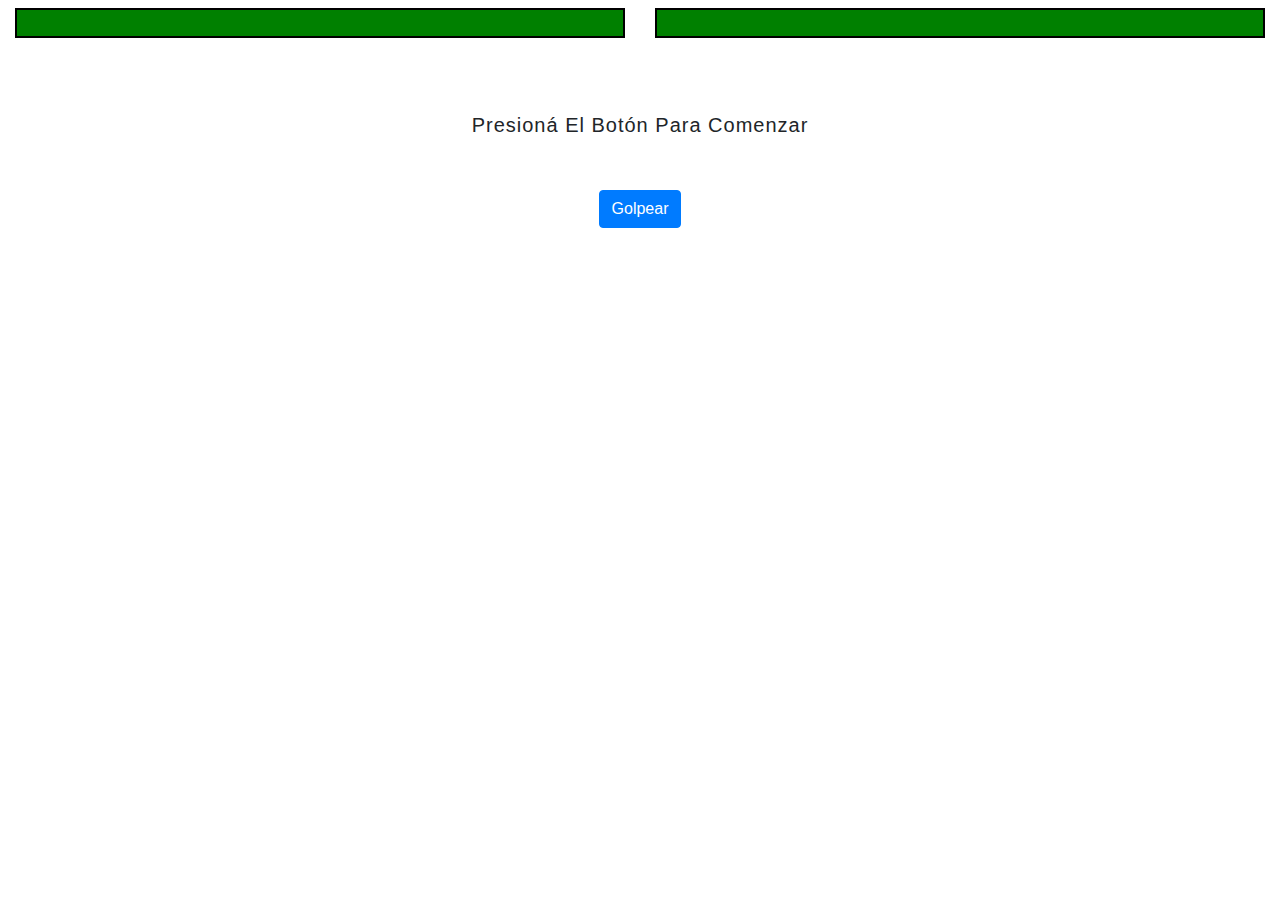
<file: index.html>
<!DOCTYPE html>
<html lang="en">
<head>
	<meta charset="UTF-8">
	<title>Pelea</title>
	<link rel="stylesheet" href="css/bootstrap.css">
	<link rel="stylesheet" href="css/bootstrap-grid.css">
	<link rel="stylesheet" href="css/bootstrap-reboot.css">
	<link rel="stylesheet" href="css/main.css">
	<link href="https://maxcdn.bootstrapcdn.com/font-awesome/4.7.0/css/font-awesome.min.css" rel="stylesheet" integrity="sha384-wvfXpqpZZVQGK6TAh5PVlGOfQNHSoD2xbE+QkPxCAFlNEevoEH3Sl0sibVcOQVnN" crossorigin="anonymous">
</head>
<body>
	<div class="container-fluid">
		<div class="row">
			<div class="col-lg-6">
				<h2 id="nombre1"></h2>
				<h4 id="usuario1"></h4>
				<div id="barra">
					<div id="vida1Barra">
					</div>
				</div>
				<p id="vida1"></p>
			</div>
			<div class="col-lg-6">
				<h2 id="nombre2"></h2>
				<h4 id="usuario2"></h4>
				<div id="barra">
					<div id="vida2Barra">
					</div>
				</div>
				<p id="vida2"></p>
			</div>
			<div class="col-xs-12 text-center" style="margin: 0 auto;">
				<br>
				<h2 id="msjGeneral"></h2>
				<br>
				<p id="informacionPelea">Presioná el botón para comenzar</p>
				<br>
				<div id="botonesDeAccion">
					<button id="botonPegar" class="btn btn-primary" type="">Golpear</button>
				</div>
			</div>
		</div>
	</div>

	<script src="js/jquery-3.2.1.min.js"></script>
	<script src="js/pelea.js"></script>
	<!--<script src="js/bootstrap.js"></script>-->
</body>
</html>
</file>
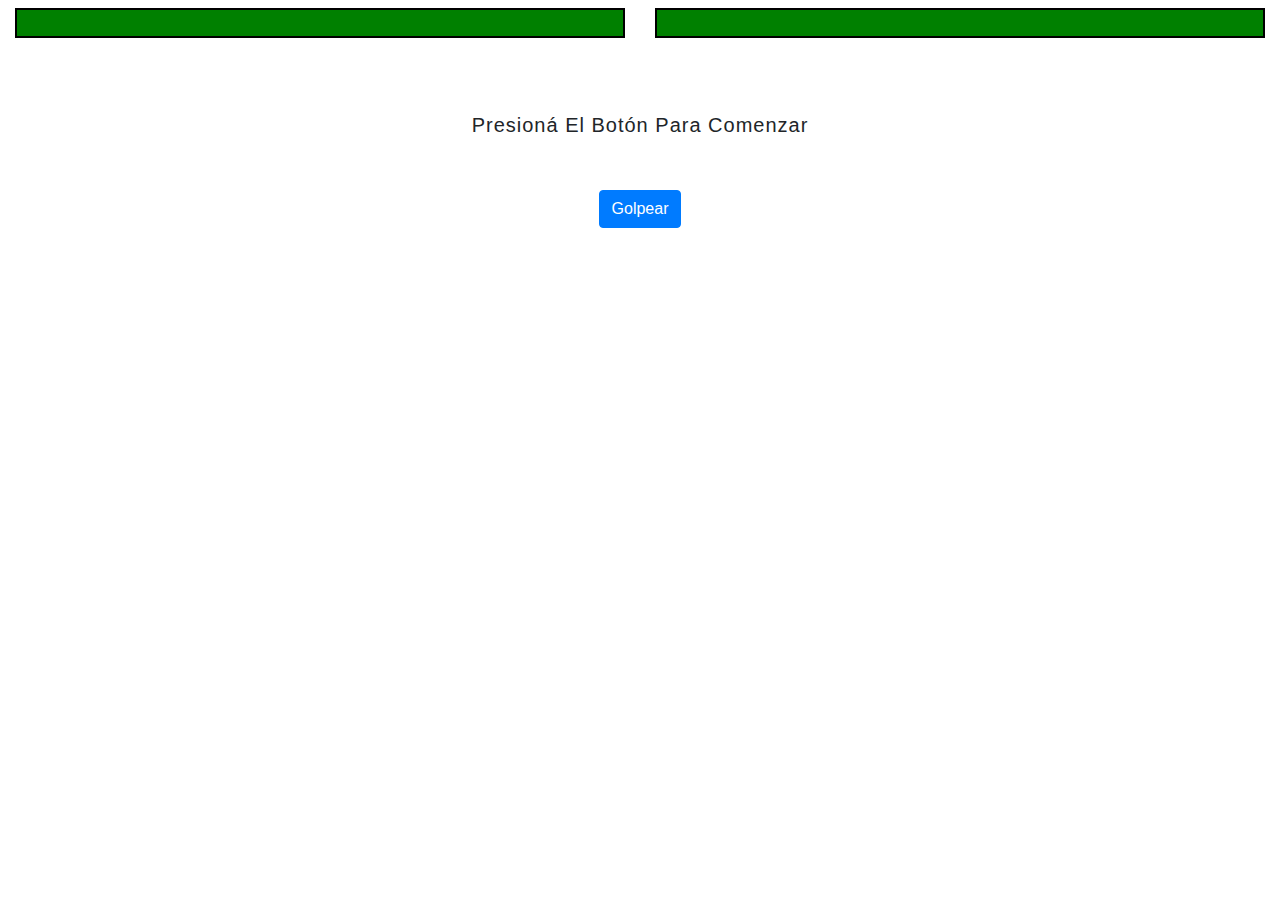
<file: pelea/index.html>
<!DOCTYPE html>
<html lang="en">
<head>
	<meta charset="UTF-8">
	<meta name="viewport" content="width=device-width, user-scalable=no, initial-scale=1.0, maximum-scale=1.0, minimum-scale=1.0">
	<title>Pelea</title>
	<link rel="stylesheet" href="css/bootstrap.css">
	<link rel="stylesheet" href="css/bootstrap-grid.css">
	<link rel="stylesheet" href="css/bootstrap-reboot.css">
	<link rel="stylesheet" href="css/main.css">
	<link href="https://maxcdn.bootstrapcdn.com/font-awesome/4.7.0/css/font-awesome.min.css" rel="stylesheet" integrity="sha384-wvfXpqpZZVQGK6TAh5PVlGOfQNHSoD2xbE+QkPxCAFlNEevoEH3Sl0sibVcOQVnN" crossorigin="anonymous">
</head>
<body>
	<div class="container-fluid">
		<div class="row">
			<div class="col-lg-6">
				<h2 id="nombre1"></h2>
				<h4 id="usuario1"></h4>
				<div id="barra">
					<div id="vida1Barra">
					</div>
				</div>
				<p id="vida1"></p>
			</div>
			<div class="col-lg-6">
				<h2 id="nombre2"></h2>
				<h4 id="usuario2"></h4>
				<div id="barra">
					<div id="vida2Barra">
					</div>
				</div>
				<p id="vida2"></p>
			</div>
			<div class="col-xs-12 text-center" style="margin: 0 auto;">
				<br>
				<h2 id="msjGeneral"></h2>
				<br>
				<p id="informacionPelea">Presioná el botón para comenzar</p>
				<br>
				<div id="botonesDeAccion">
					<button id="botonPegar" class="btn btn-primary" type="">Golpear</button>
				</div>
			</div>
		</div>
	</div>

	<script src="js/jquery-3.2.1.min.js"></script>
	<script src="js/pelea.js"></script>
	<!--<script src="js/bootstrap.js"></script>-->
</body>
</html>
</file>
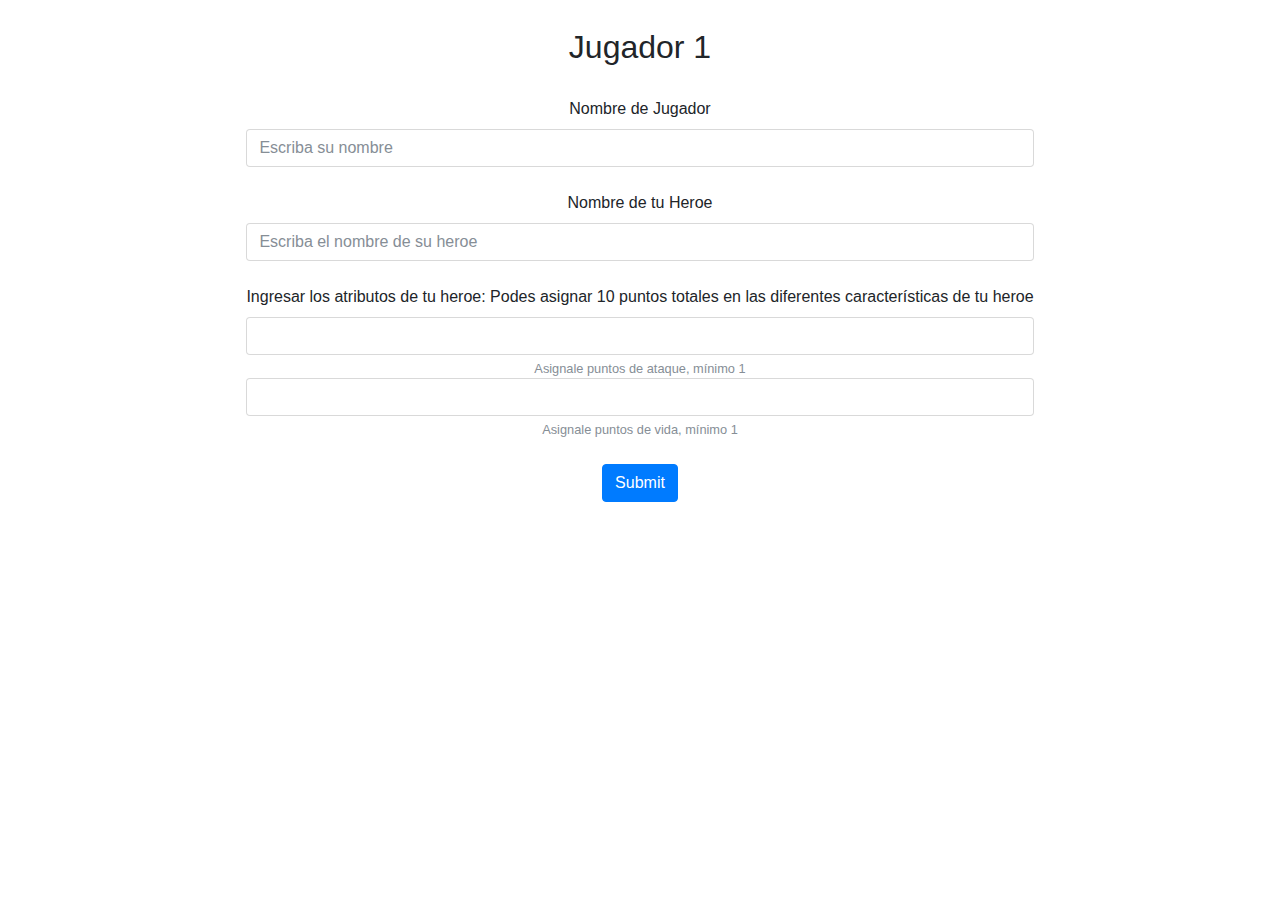
<file: jugador1.html>
<!DOCTYPE html>
<html lang="en">
<head>
	<meta charset="UTF-8">
	<title>Pelea</title>
	<link rel="stylesheet" href="css/bootstrap.css">
	<link rel="stylesheet" href="css/bootstrap-grid.css">
	<link rel="stylesheet" href="css/bootstrap-reboot.css">
	<link rel="stylesheet" href="css/main.css">
	<link href="https://maxcdn.bootstrapcdn.com/font-awesome/4.7.0/css/font-awesome.min.css" rel="stylesheet" integrity="sha384-wvfXpqpZZVQGK6TAh5PVlGOfQNHSoD2xbE+QkPxCAFlNEevoEH3Sl0sibVcOQVnN" crossorigin="anonymous">
</head>
<body>
	<div class="container-fluid">
		<div class="armadoDePersonajes">
			<div class="row">
				<div class="col-xs-12 text-center" style="padding-top: 30px; margin: 0 auto;">
					<h2> Jugador 1</h2>
					<br>
					<form class="form-group" id="formJugador1">
						<label for="nombreJugador1">Nombre de Jugador</label>
	    				<input type="text" class="form-control" id="nombreJugador1" placeholder="Escriba su nombre">
	    				<br>
	   					<label for="nombreHeroe1">Nombre de tu Heroe</label>
	    				<input type="text" class="form-control" id="nombreHeroe1" placeholder="Escriba el nombre de su heroe">	
	    				<br>
						<label>Ingresar los atributos de tu heroe: Podes asignar 10 puntos totales en las diferentes características de tu heroe</label>
						<input class="form-control" id="golpeHeroe1" type="number" min="1" max="9">
   						<small id="golpeHeroe1Help" class="form-text text-muted">Asignale puntos de ataque, mínimo 1</small>
   						<input class="form-control" id="vidaHeroe1" type="number" min="1" max="9">
   						<small id="vidaHeroe1Help" class="form-text text-muted">Asignale puntos de vida, mínimo 1</small>
	    				<span id="mensajeDeError"></span>
	    				<br>
	   					<button type="submit" class="btn btn-primary" id="btnJugador1">Submit</button>
					</form>
				</div>
			</div>
		</div>
	</div>

	<script src="js/jquery-3.2.1.min.js"></script>
	<script src="js/armadoPjs.js"></script>
	<!--<script src="js/bootstrap.js"></script>-->
</body>
</html>
</file>
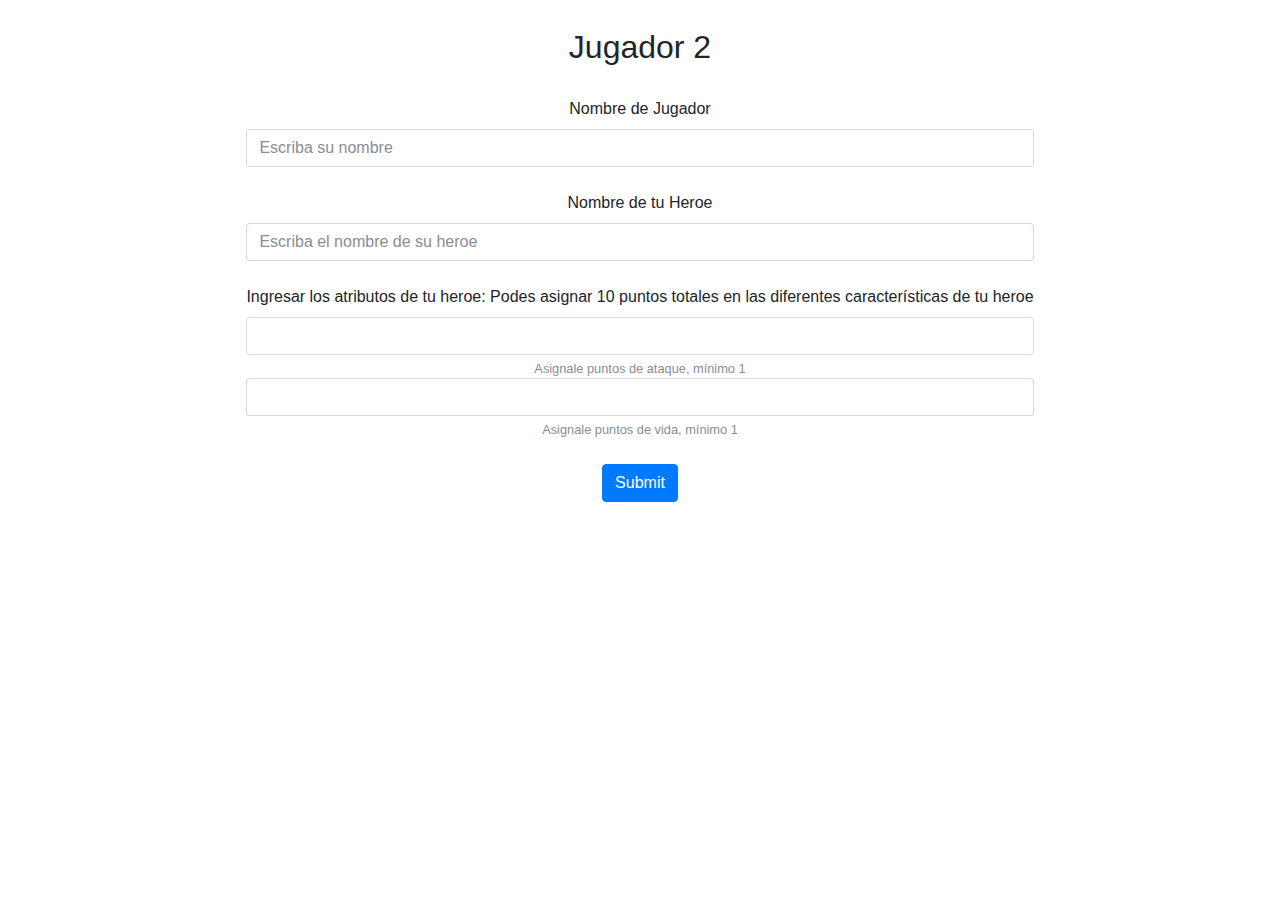
<file: jugador2.html>
<!DOCTYPE html>
<html lang="en">
<head>
	<meta charset="UTF-8">
	<title>Pelea</title>
	<link rel="stylesheet" href="css/bootstrap.css">
	<link rel="stylesheet" href="css/bootstrap-grid.css">
	<link rel="stylesheet" href="css/bootstrap-reboot.css">
	<link rel="stylesheet" href="css/main.css">
	<link href="https://maxcdn.bootstrapcdn.com/font-awesome/4.7.0/css/font-awesome.min.css" rel="stylesheet" integrity="sha384-wvfXpqpZZVQGK6TAh5PVlGOfQNHSoD2xbE+QkPxCAFlNEevoEH3Sl0sibVcOQVnN" crossorigin="anonymous">
</head>
<body>
	<div class="container-fluid">
		<div class="armadoDePersonajes">
			<div class="row">
				<div class="col-xs-12 text-center" style="padding-top: 30px; margin: 0 auto;">
					<h2> Jugador 2</h2>
					<br>
					<form class="form-group" action="" id="formJugador2">
						<label for="nombreJugador2">Nombre de Jugador</label>
	    				<input type="text" class="form-control" id="nombreJugador2" placeholder="Escriba su nombre">
	    				<br>
	   					<label for="nombreHeroe2">Nombre de tu Heroe</label>
	    				<input type="text" class="form-control" id="nombreHeroe2" placeholder="Escriba el nombre de su heroe">	
	    				<br>
						<label>Ingresar los atributos de tu heroe: Podes asignar 10 puntos totales en las diferentes características de tu heroe</label>
						<input class="form-control" id="golpeHeroe2" type="number" min="1" max="9">
   						<small id="golpeHeroe2Help" class="form-text text-muted">Asignale puntos de ataque, mínimo 1</small>
   						<input class="form-control" id="vidaHeroe2" type="number" min="1" max="9">
   						<small id="vidaHeroe2Help" class="form-text text-muted">Asignale puntos de vida, mínimo 1</small>
	    				<span id="mensajeDeError"></span>
	    				<br>
	   					<button type="submit" class="btn btn-primary" id="btnJugador2">Submit</button>
					</form>
				</div>

			</div>
		</div>
	</div>

	<script src="js/jquery-3.2.1.min.js"></script>
	<script src="js/armadoPjs.js"></script>
	<!--<script src="js/bootstrap.js"></script>-->
</body>
</html>
</file>
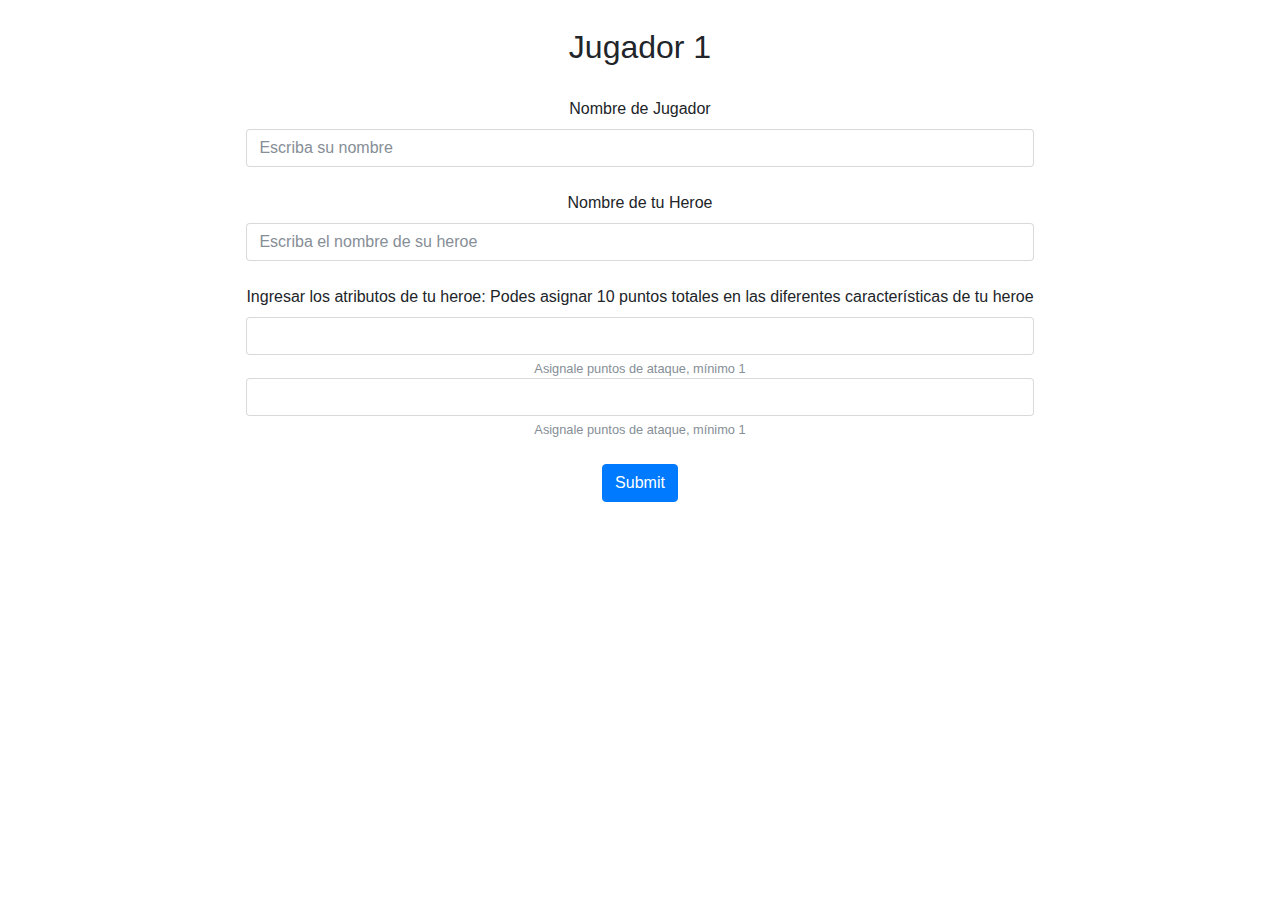
<file: JQuery - pelea v4 (defensa)/jugador1.html>
<!DOCTYPE html>
<html lang="en">
<head>
	<meta charset="UTF-8">
	<title>Pelea</title>
	<link rel="stylesheet" href="css/bootstrap.css">
	<link rel="stylesheet" href="css/bootstrap-grid.css">
	<link rel="stylesheet" href="css/bootstrap-reboot.css">
	<link rel="stylesheet" href="css/main.css">
	<link href="https://maxcdn.bootstrapcdn.com/font-awesome/4.7.0/css/font-awesome.min.css" rel="stylesheet" integrity="sha384-wvfXpqpZZVQGK6TAh5PVlGOfQNHSoD2xbE+QkPxCAFlNEevoEH3Sl0sibVcOQVnN" crossorigin="anonymous">
</head>
<body>
	<div class="container-fluid">
		<div class="armadoDePersonajes">
			<div class="row">
				<div class="col-xs-12 text-center" style="padding-top: 30px; margin: 0 auto;">
					<h2> Jugador 1</h2>
					<br>
					<form class="form-group" id="formJugador1">
						<label for="nombreJugador1">Nombre de Jugador</label>
	    				<input type="text" class="form-control" id="nombreJugador1" placeholder="Escriba su nombre">
	    				<br>
	   					<label for="nombreHeroe1">Nombre de tu Heroe</label>
	    				<input type="text" class="form-control" id="nombreHeroe1" placeholder="Escriba el nombre de su heroe">	
	    				<br>
						<label>Ingresar los atributos de tu heroe: Podes asignar 10 puntos totales en las diferentes características de tu heroe</label>
						<input class="form-control" id="golpeHeroe1" type="number" min="1" max="9">
   						<small id="golpeHeroe1Help" class="form-text text-muted">Asignale puntos de ataque, mínimo 1</small>
   						<input class="form-control" id="vidaHeroe1" type="number" min="1" max="9">
   						<small id="vidaHeroe1Help" class="form-text text-muted">Asignale puntos de ataque, mínimo 1</small>
	    				<span id="mensajeDeError"></span>
	    				<br>
	   					<button type="submit" class="btn btn-primary" id="btnJugador1">Submit</button>
					</form>
				</div>
			</div>
		</div>
	</div>

	<script src="js/jquery-3.2.1.min.js"></script>
	<script src="js/armadoPjs.js"></script>
	<!--<script src="js/bootstrap.js"></script>-->
</body>
</html>
</file>
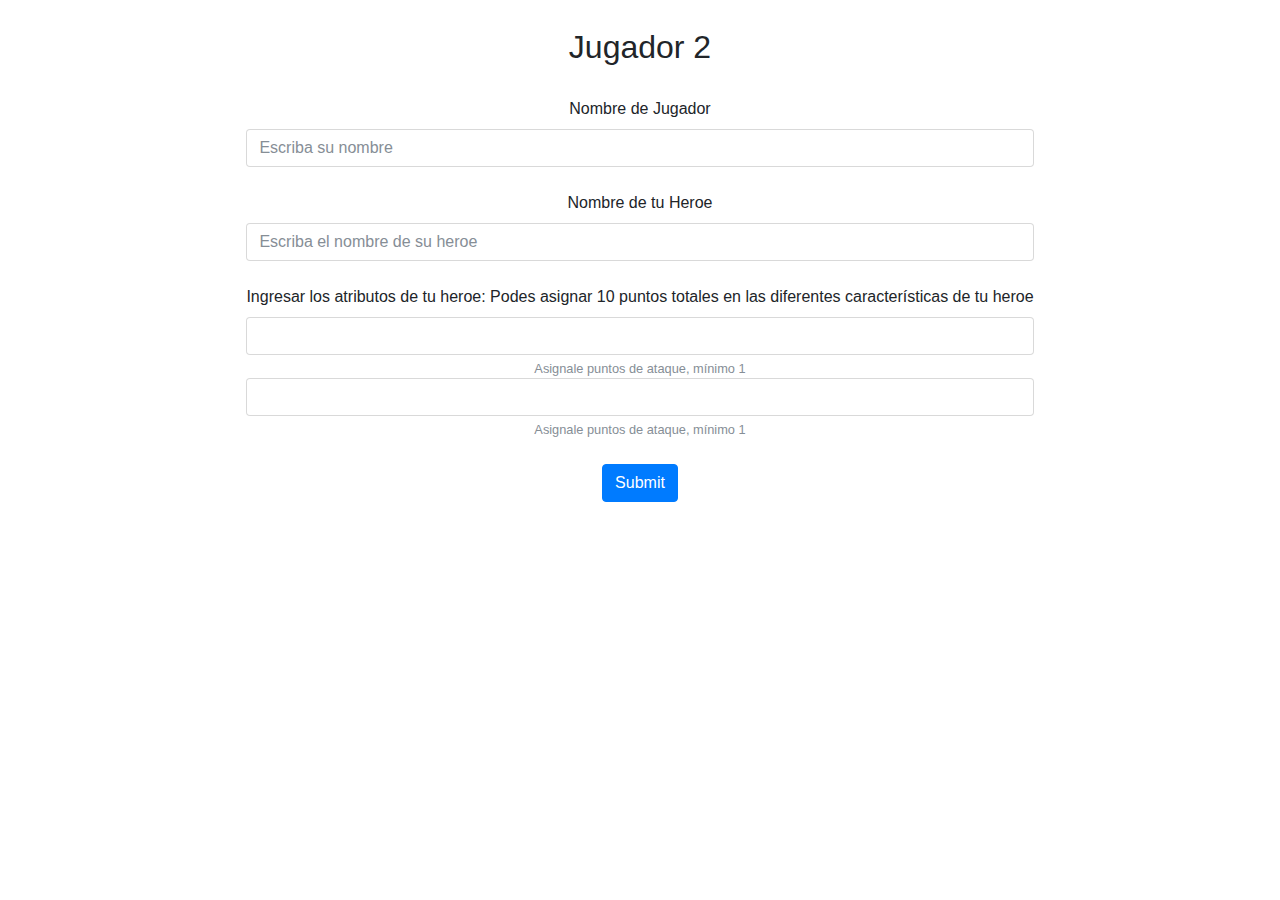
<file: JQuery - pelea v4 (defensa)/jugador2.html>
<!DOCTYPE html>
<html lang="en">
<head>
	<meta charset="UTF-8">
	<title>Pelea</title>
	<link rel="stylesheet" href="css/bootstrap.css">
	<link rel="stylesheet" href="css/bootstrap-grid.css">
	<link rel="stylesheet" href="css/bootstrap-reboot.css">
	<link rel="stylesheet" href="css/main.css">
	<link href="https://maxcdn.bootstrapcdn.com/font-awesome/4.7.0/css/font-awesome.min.css" rel="stylesheet" integrity="sha384-wvfXpqpZZVQGK6TAh5PVlGOfQNHSoD2xbE+QkPxCAFlNEevoEH3Sl0sibVcOQVnN" crossorigin="anonymous">
</head>
<body>
	<div class="container-fluid">
		<div class="armadoDePersonajes">
			<div class="row">
				<div class="col-xs-12 text-center" style="padding-top: 30px; margin: 0 auto;">
					<h2> Jugador 2</h2>
					<br>
					<form class="form-group" action="" id="formJugador2">
						<label for="nombreJugador2">Nombre de Jugador</label>
	    				<input type="text" class="form-control" id="nombreJugador2" placeholder="Escriba su nombre">
	    				<br>
	   					<label for="nombreHeroe2">Nombre de tu Heroe</label>
	    				<input type="text" class="form-control" id="nombreHeroe2" placeholder="Escriba el nombre de su heroe">	
	    				<br>
						<label>Ingresar los atributos de tu heroe: Podes asignar 10 puntos totales en las diferentes características de tu heroe</label>
						<input class="form-control" id="golpeHeroe2" type="number" min="1" max="9">
   						<small id="golpeHeroe2Help" class="form-text text-muted">Asignale puntos de ataque, mínimo 1</small>
   						<input class="form-control" id="vidaHeroe2" type="number" min="1" max="9">
   						<small id="vidaHeroe2Help" class="form-text text-muted">Asignale puntos de ataque, mínimo 1</small>
	    				<span id="mensajeDeError"></span>
	    				<br>
	   					<button type="submit" class="btn btn-primary" id="btnJugador2">Submit</button>
					</form>
				</div>

			</div>
		</div>
	</div>

	<script src="js/jquery-3.2.1.min.js"></script>
	<script src="js/armadoPjs.js"></script>
	<!--<script src="js/bootstrap.js"></script>-->
</body>
</html>
</file>
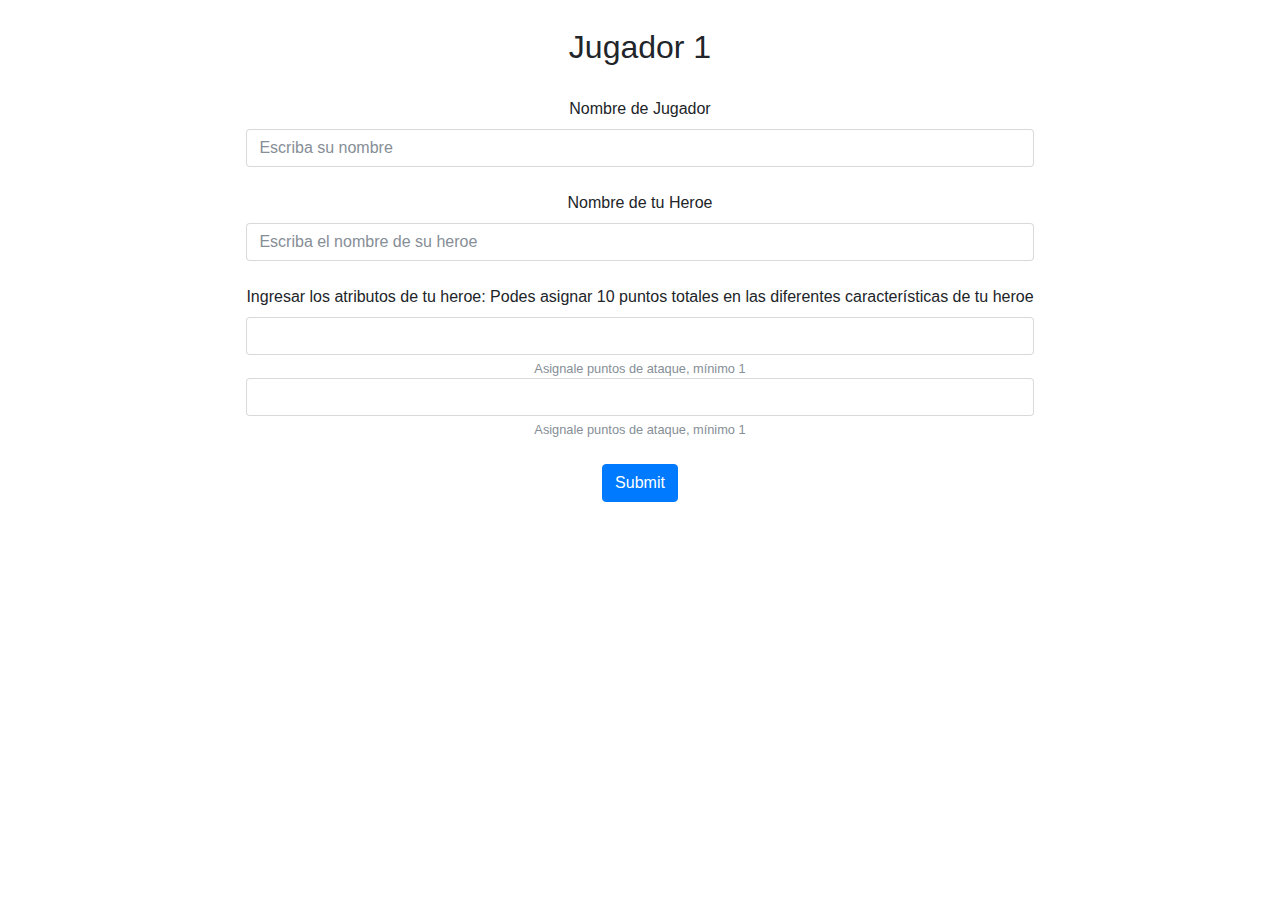
<file: pelea/jugador1.html>
<!DOCTYPE html>
<html lang="en">
<head>
	<meta charset="UTF-8">
	<meta name="viewport" content="width=device-width, user-scalable=no, initial-scale=1.0, maximum-scale=1.0, minimum-scale=1.0">
	<title>Pelea</title>
	<link rel="stylesheet" href="css/bootstrap.css">
	<link rel="stylesheet" href="css/bootstrap-grid.css">
	<link rel="stylesheet" href="css/bootstrap-reboot.css">
	<link rel="stylesheet" href="css/main.css">
	<link href="https://maxcdn.bootstrapcdn.com/font-awesome/4.7.0/css/font-awesome.min.css" rel="stylesheet" integrity="sha384-wvfXpqpZZVQGK6TAh5PVlGOfQNHSoD2xbE+QkPxCAFlNEevoEH3Sl0sibVcOQVnN" crossorigin="anonymous">
</head>
<body>
	<div class="container-fluid">
		<div class="armadoDePersonajes">
			<div class="row">
				<div class="col-xs-12 text-center" style="padding-top: 30px; margin: 0 auto;">
					<h2> Jugador 1</h2>
					<br>
					<form class="form-group" id="formJugador1">
						<label for="nombreJugador1">Nombre de Jugador</label>
	    				<input type="text" class="form-control" id="nombreJugador1" placeholder="Escriba su nombre">
	    				<br>
	   					<label for="nombreHeroe1">Nombre de tu Heroe</label>
	    				<input type="text" class="form-control" id="nombreHeroe1" placeholder="Escriba el nombre de su heroe">	
	    				<br>
						<label>Ingresar los atributos de tu heroe: Podes asignar 10 puntos totales en las diferentes características de tu heroe</label>
						<input class="form-control" id="golpeHeroe1" type="number" min="1" max="9">
   						<small id="golpeHeroe1Help" class="form-text text-muted">Asignale puntos de ataque, mínimo 1</small>
   						<input class="form-control" id="vidaHeroe1" type="number" min="1" max="9">
   						<small id="vidaHeroe1Help" class="form-text text-muted">Asignale puntos de ataque, mínimo 1</small>
	    				<span id="mensajeDeError"></span>
	    				<br>
	   					<button type="submit" class="btn btn-primary" id="btnJugador1">Submit</button>
					</form>
				</div>
			</div>
		</div>
	</div>

	<script src="js/jquery-3.2.1.min.js"></script>
	<script src="js/armadoPjs.js"></script>
	<!--<script src="js/bootstrap.js"></script>-->
</body>
</html>
</file>
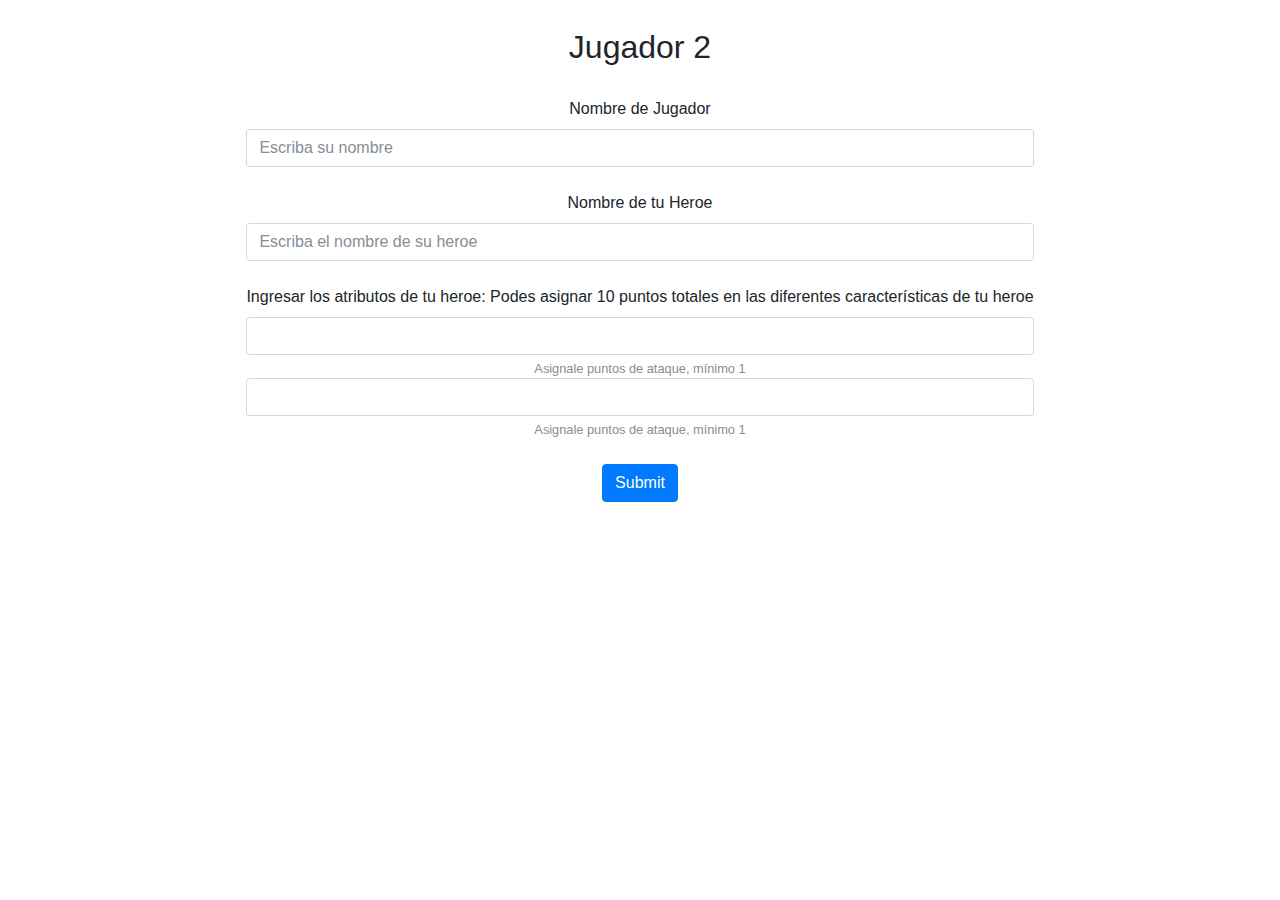
<file: pelea/jugador2.html>
<!DOCTYPE html>
<html lang="en">
<head>
	<meta charset="UTF-8">
	<meta name="viewport" content="width=device-width, user-scalable=no, initial-scale=1.0, maximum-scale=1.0, minimum-scale=1.0">
	<title>Pelea</title>
	<link rel="stylesheet" href="css/bootstrap.css">
	<link rel="stylesheet" href="css/bootstrap-grid.css">
	<link rel="stylesheet" href="css/bootstrap-reboot.css">
	<link rel="stylesheet" href="css/main.css">
	<link href="https://maxcdn.bootstrapcdn.com/font-awesome/4.7.0/css/font-awesome.min.css" rel="stylesheet" integrity="sha384-wvfXpqpZZVQGK6TAh5PVlGOfQNHSoD2xbE+QkPxCAFlNEevoEH3Sl0sibVcOQVnN" crossorigin="anonymous">
</head>
<body>
	<div class="container-fluid">
		<div class="armadoDePersonajes">
			<div class="row">
				<div class="col-xs-12 text-center" style="padding-top: 30px; margin: 0 auto;">
					<h2> Jugador 2</h2>
					<br>
					<form class="form-group" action="" id="formJugador2">
						<label for="nombreJugador2">Nombre de Jugador</label>
	    				<input type="text" class="form-control" id="nombreJugador2" placeholder="Escriba su nombre">
	    				<br>
	   					<label for="nombreHeroe2">Nombre de tu Heroe</label>
	    				<input type="text" class="form-control" id="nombreHeroe2" placeholder="Escriba el nombre de su heroe">	
	    				<br>
						<label>Ingresar los atributos de tu heroe: Podes asignar 10 puntos totales en las diferentes características de tu heroe</label>
						<input class="form-control" id="golpeHeroe2" type="number" min="1" max="9">
   						<small id="golpeHeroe2Help" class="form-text text-muted">Asignale puntos de ataque, mínimo 1</small>
   						<input class="form-control" id="vidaHeroe2" type="number" min="1" max="9">
   						<small id="vidaHeroe2Help" class="form-text text-muted">Asignale puntos de ataque, mínimo 1</small>
	    				<span id="mensajeDeError"></span>
	    				<br>
	   					<button type="submit" class="btn btn-primary" id="btnJugador2">Submit</button>
					</form>
				</div>

			</div>
		</div>
	</div>

	<script src="js/jquery-3.2.1.min.js"></script>
	<script src="js/armadoPjs.js"></script>
	<!--<script src="js/bootstrap.js"></script>-->
</body>
</html>
</file>
<file: css/main.css>
#barra{
	border: 2px solid black;
	width: 100%;
	height: 30px;
}

#vida1Barra{
    background-color: green;
    width: 100%;
    height: 100%;
}

#vida2Barra{
    background-color: green;
    width: 100%;
    height: 100%;
}

#botonesDeAccion button{
	margin: 10px;
}

#informacionPelea{
	text-transform: capitalize;
	letter-spacing: 1px;
	font-size: 20px;
	font-weight: 400;
}

#informacionPelea span{
	font-weight: 600;
}

#criticalHit{
	color: #d91c1c;
}

.defensa{
	color:#1c4b65;
}
</file>
<file: pelea/css/main.css>
#barra{
	border: 2px solid black;
	width: 100%;
	height: 30px;
}

#vida1Barra{
    background-color: green;
    width: 100%;
    height: 100%;
}

#vida2Barra{
    background-color: green;
    width: 100%;
    height: 100%;
}

#botonesDeAccion button{
	margin: 10px;
}

#informacionPelea{
	text-transform: capitalize;
	letter-spacing: 1px;
	font-size: 20px;
	font-weight: 400;
}

#informacionPelea span{
	font-weight: 600;
}

#criticalHit{
	color: #d91c1c;
}

.defensa{
	color:#1c4b65;
}
</file>
<file: JQuery - pelea v4 (defensa)/css/main.css>
#barra{
	border: 2px solid black;
	width: 100%;
	height: 30px;
}

#vida1Barra{
    background-color: green;
    width: 100%;
    height: 100%;
}

#vida2Barra{
    background-color: green;
    width: 100%;
    height: 100%;
}

#botonesDeAccion button{
	margin: 10px;
}

#informacionPelea{
	text-transform: capitalize;
	letter-spacing: 1px;
	font-size: 20px;
	font-weight: 400;
}

#informacionPelea span{
	font-weight: 600;
}

#criticalHit{
	color: #d91c1c;
}

.defensa{
	color:#1c4b65;
}
</file>
